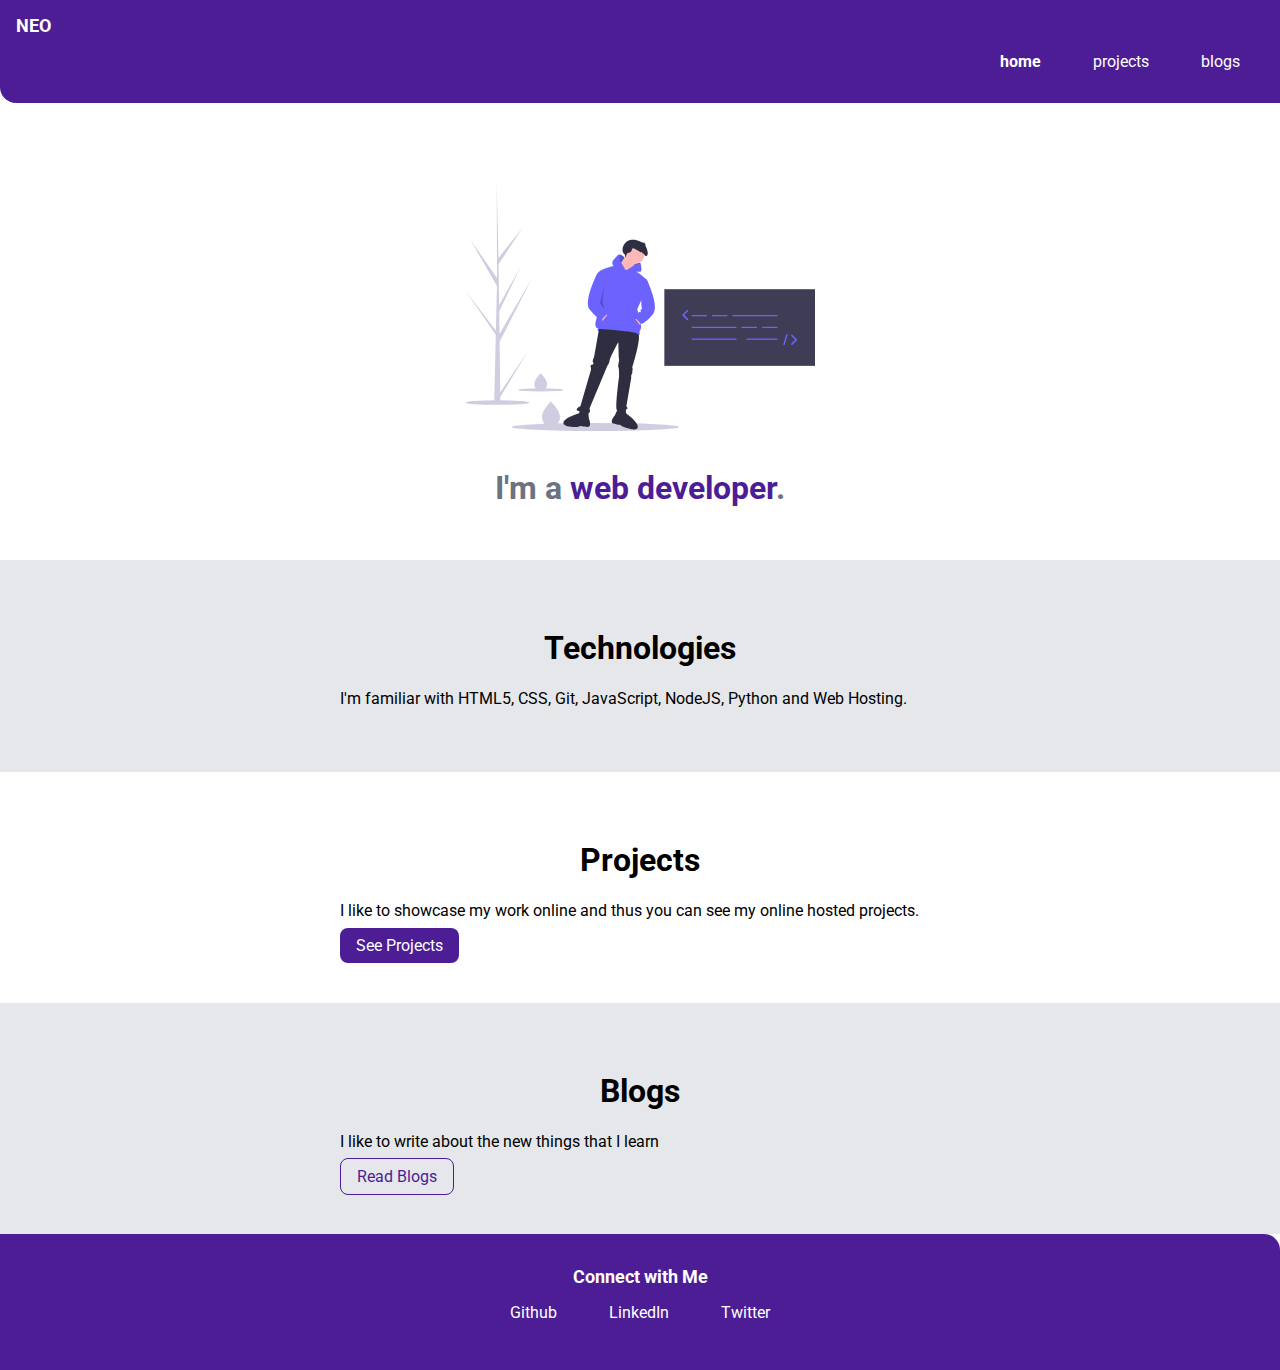
<file: index.html>
<!DOCTYPE html>
<html lang="en">

<head>
    <meta charset="UTF-8">
    <meta name="viewport" content="width=device-width, initial-scale=1.0">
    <title>Sobhan's Portfolio</title>
    <link href="style.css" rel="stylesheet">
</head>

<body>
    <nav class="navigation container">
        <div class="nav-brand">NEO</div>
        <ul class="list-non-bullet nav-pills">
            <li class="list-item-inline">
                <a class="link active" href="/">home</a>

            </li>
            <li class="list-item-inline">
                <a class="link" href="/projects.html">projects</a>

            </li>
            <li class="list-item-inline">
                <a class="link" href="/blogs.html">blogs</a>
            </li>
        </ul>
        </div>
    </nav>

    <header class="hero">
        <img class="hero-ing" src="/hero.svg" />
        <h1 class="hero-heading">I'm a <span class="header-inverted">web developer</span>. </h1>
    </header>

    <section class="section ow">
        <div class="container container-center">
            <h1>Technologies</h1>
            <p>I'm familiar with HTML5, CSS, Git, JavaScript, NodeJS, Python and Web Hosting.</p>
        </div>
    </section>

    <section class="section">
        <div class="container container-center">
            <h1>Projects</h1>
            <p>I like to showcase my work online and thus you can see my online hosted projects.</p>
            <a class=" link link-primary" href="/">See Projects</a>
        </div>
    </section>

    <section class="section ow">
        <div class="container container-center">
            <h1>Blogs</h1>
            <p>I like to write about the new things that I learn</p>
            <a class=" link link-secondary" href="/">Read Blogs</a>
        </div>
    </section>

    <footer class="footer container-fluid">
        <div class="footer-header">Connect with Me</div>
        <ul class="social-links list-non-bullet">
            <li class="list-item-inline">
                <a class="link" href="https://github.com/SobhanDash">
                    Github
                </a>
            </li>
            <li class="list-item-inline">
                <a class="link" href="https://linkedin.com/sobhandash">
                    LinkedIn
                </a>
            </li>
            <li class="list-item-inline">
                <a class="link" href="https://twitter.com/neo_kaizerr">
                    Twitter
                </a>
            </li>
        </ul>
        </div>
    </footer>

</body>

</html>
</file>
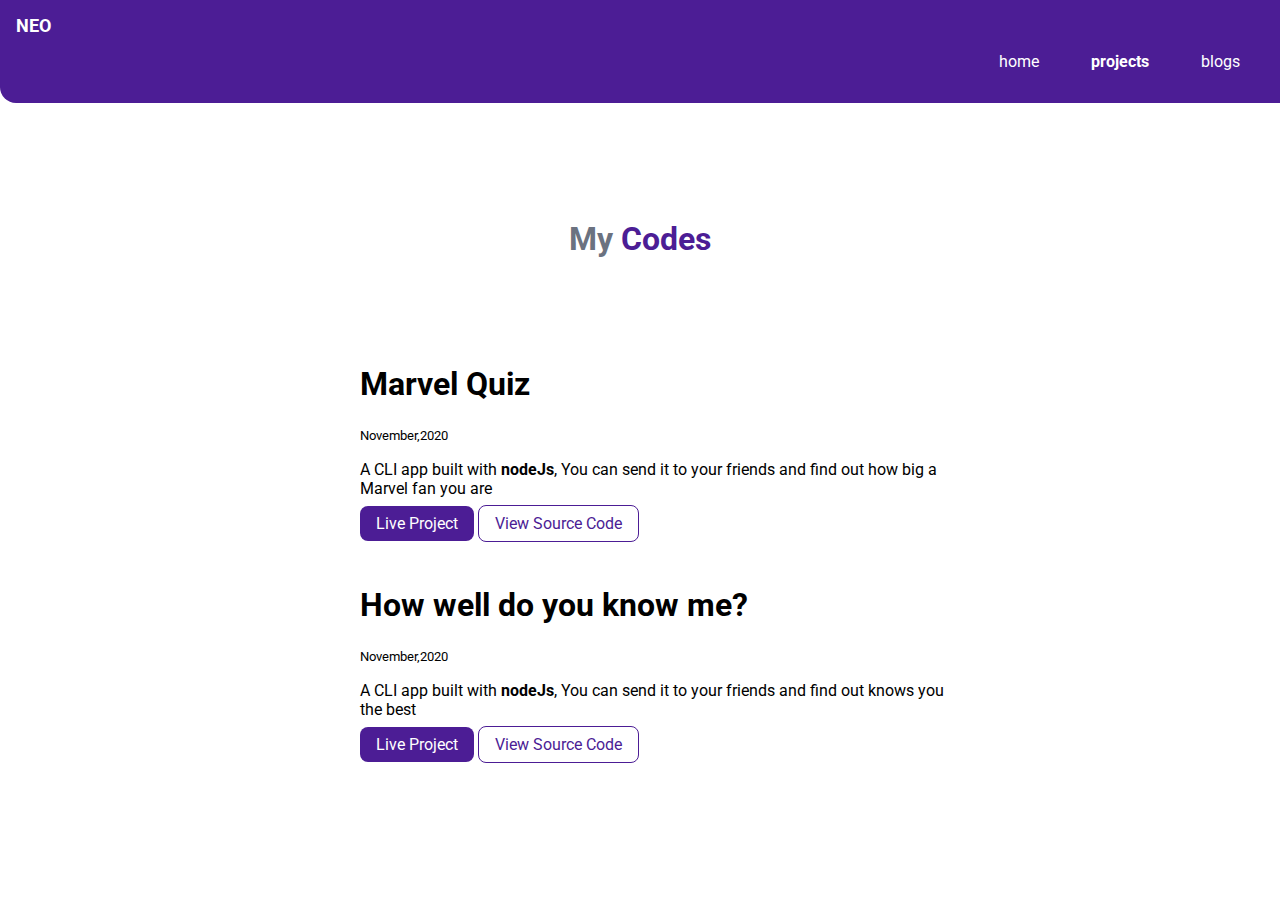
<file: projects.html>
<!DOCTYPE html>
<html lang="en">
<head>
    <meta charset="UTF-8">
    <meta name="viewport" content="width=device-width, initial-scale=1.0">
    <title>Projects</title>
    <link href="style.css" rel="stylesheet">
</head>
<body>
    <nav class="navigation container">
        <div class="nav-brand">NEO</div>
        <ul class="list-non-bullet nav-pills">
            <li class="list-item-inline">
                <a class="link" href="/">home</a>

            </li>
            <li class="list-item-inline">
                <a class="link active" href="/projects.html">projects</a>

            </li>
            <li class="list-item-inline">
                <a class="link" href="/blogs.html">blogs</a>
            </li>
        </ul>
        </div>
    </nav>

    <header class="hero">
        <h1 class="hero-heading">My<span class="header-inverted"> Codes</span></h1>
    </header>

    <ul class="list-non-bullet">
        <li>
            <div class="container container-center margin-md">
                <h1>Marvel Quiz</h1>
                <small>November,2020</small>
                <p>A CLI app built with <strong>nodeJs</strong>, You can send it to your friends and find out how big a Marvel fan you are</p>
                <a class=" link link-primary"  href="https://bit.ly/3nnJWXU">Live Project</a>
                <a class=" link link-secondary" href="https://github.com/sobhandash/Marvel-Quiz">View Source Code</a>
            </div>
        </li>
        
        <li>
            <div class="container container-center margin-md">
                <h1>How well do you know me?</h1>
                <small>November,2020</small>
                <p>A CLI app built with <strong>nodeJs</strong>, You can send it to your friends and find out knows you the best</p>
                <a class=" link link-primary"  href="https://bit.ly/36ZnZYy">Live Project</a>
                <a class=" link link-secondary" href="https://github.com/sobhandash/About-Me-Quiz">View Source Code</a>
            </div>
        </li>

        

    </ol>
</body>
</html>
</file>
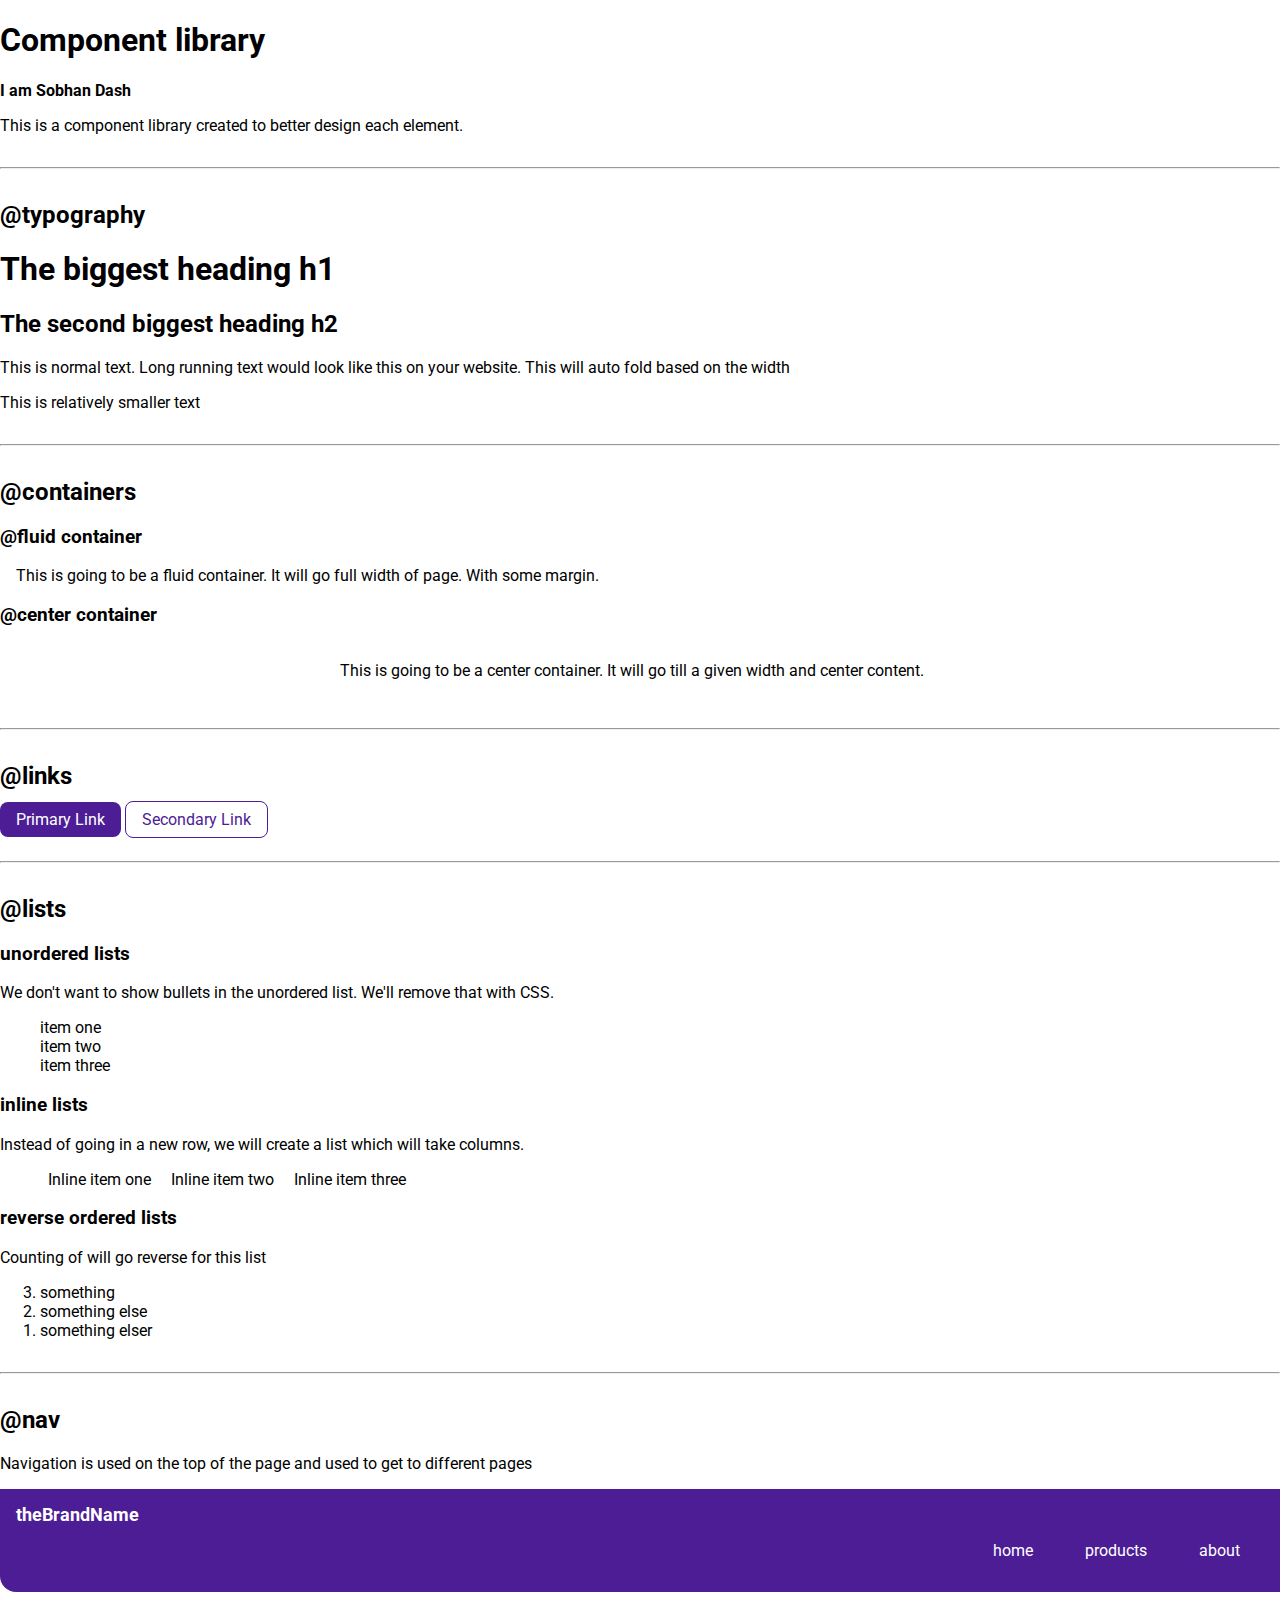
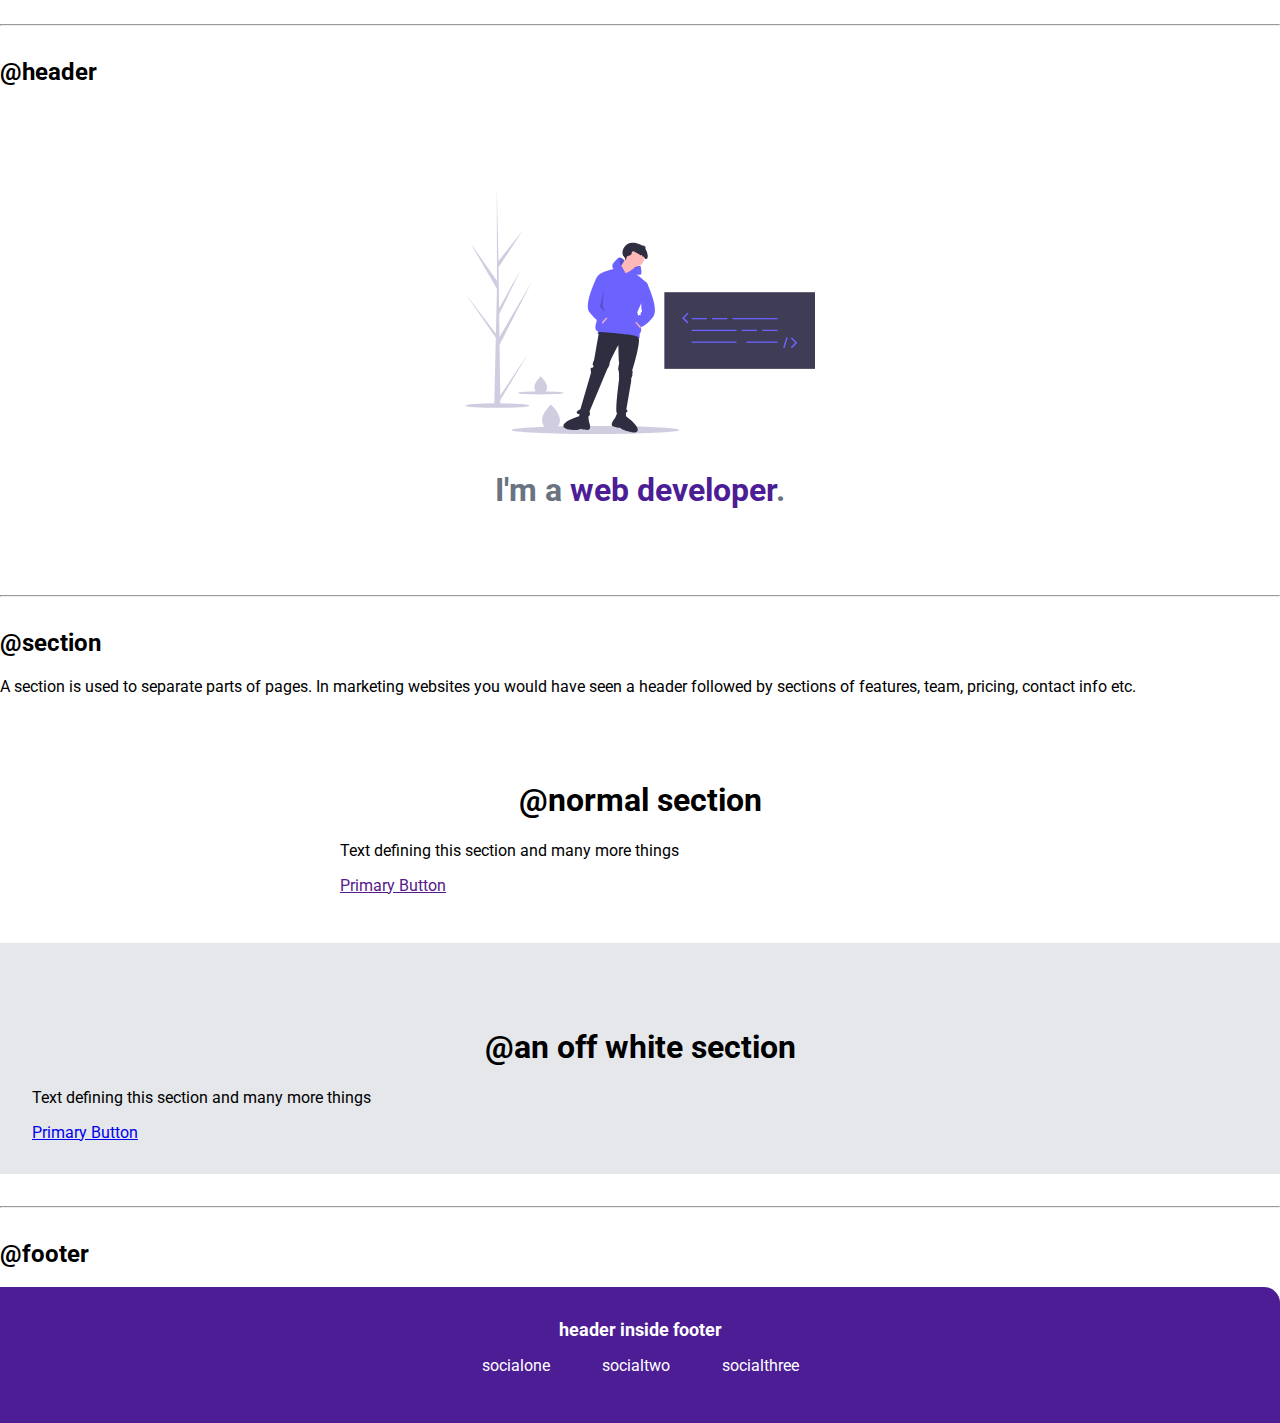
<file: lib/components.html>
<!DOCTYPE html>
<html lang="en">

<head>
    <meta charset="UTF-8">
    <meta name="viewport" content="width=device-width, initial-scale=1.0">
    <title>Sobhan's component library</title>


    <link href="/style.css" rel="stylesheet" />

</head>

<body>
    <h1> Component library </h1>
    <p><strong>I am Sobhan Dash</strong></p>
    <p>This is a component library created to better design each element.</p>



    <hr>



    <h2>@typography</h2>
    <h1>The biggest heading h1</h1>
    <h2>The second biggest heading h2</h2>


    <p class="para">This is normal text. Long running text would look like this on your website.
        This will auto fold based on the width</p>
    <p class="text-sm">This is relatively smaller text</p>

    <hr>
    <h2>@containers </h2>

    <h3>@fluid container</h3>
    <div class="container-fluid">
        This is going to be a fluid container. It will go full width of page. With some margin.
    </div>

    <h3>@center container</h3>
    <div class="container-center">
        This is going to be a center container. It will go till a given width and center content.
    </div>

    <hr>
    <h2>@links</h2>

    <a class=" link link-primary" href="/"> Primary Link</a>
    <a class=" link link-secondary" href="/"> Secondary Link</a>

    <hr>

    <h2>@lists</h2>

    <h3>unordered lists</h3>

    <p>We don't want to show bullets in the unordered list. We'll remove that with CSS.</p>

    <ul class="list-non-bullet">
        <li>item one</li>
        <li>item two</li>
        <li>item three</li>
    </ul>

    <h3>inline lists</h3>

    <p>Instead of going in a new row, we will create a list which will take columns.</p>

    <ul class="list-non-bullet">
        <li class="list-item-inline">Inline item one</li>
        <li class="list-item-inline">Inline item two</li>
        <li class="list-item-inline">Inline item three</li>
    </ul>

    <h3>reverse ordered lists</h3>
    <p>Counting of will go reverse for this list </p>
    <ol reversed>
        <li>something</li>
        <li>something else</li>
        <li>something elser</li>
    </ol>


    <hr>


    <h2>@nav</h2>
    <p>Navigation is used on the top of the page and used to get to different pages</p>
    <nav class="navigation">
        <div class="nav-brand">theBrandName</div>
        <ul class="list-non-bullet nav-pills">
            <li class="list-item-inline">
                <a class="link" href="/" class="active">home</a>

            </li>
            <li class="list-item-inline">
                <a class="link" href="/">products</a>

            </li>
            <li class="list-item-inline">
                <a class="link" href="/">about</a>
            </li>
        </ul>
        </div>

    </nav>
    <hr>


    <h2> @header </h2>

    <header class="hero">
        <img class="hero-ing" src="/hero.svg" />
        <h1 class="hero-heading">I'm a <span class="header-inverted">web developer</span>. </h1>
    </header>

    <hr />

    <h2> @section</h2>

    <p> A section is used to separate parts of pages. In marketing websites you would have seen a header
        followed by sections of features, team, pricing, contact info etc.</p>

    <section class="section">
        <div class="container container-center">
            <h1>@normal section</h1>
            <p>Text defining this section and many more things</p>
            <a href="" class="primary-link"> Primary Button</a>
        </div>
    </section>



    <section class="section ow">
        <div class="container container-center"></div>
        <h1>@an off white section</h1>
        <p>Text defining this section and many more things</p>
        <a href="/" class="primary-link"> Primary Button</a>
        </div>
    </section>

    <hr>


    <h2>@footer</h2>
    <footer class="footer container-fluid">
        <div class="container">
            <div class="footer-header">header inside footer</div>
            <ul class="social-links list-non-bullet">
                <li class="list-item-inline">
                    <a class="link" href="/">
                        socialone
                    </a>
                </li>
                <li class="list-item-inline">
                    <a class="link" href="/">
                        socialtwo
                    </a>
                </li>
                <li class="list-item-inline">
                    <a class="link" href="/">
                        socialthree
                    </a>
                </li>
            </ul>
        </div>
    </footer>
</body>

</html>
</file>
<file: style.css>
@import url('https://fonts.googleapis.com/css2?family=Roboto:wght@400;700&display=swap');

/** root **/
:root {
    --primary: #4C1D95;
    --gray: #E5E7EB;
    --dark-gray: #6B7280;
}

body {
    font-family: 'Roboto', sans-serif;
    margin: 0px;
}

hr {
    margin: 2rem 0rem;
}

/* spaces */

.margin-md {
    margin: 2rem 0rem;
}

/** container **/
.container-fluid {
    padding-left: 1rem;
    padding-right: 1rem;
}

.container-center {
    max-width: 600px;
    margin: auto;
    padding: 1rem 1rem;
}

/** links **/
.link {
    box-sizing: border-box;
    text-decoration: none;
    width: max-content;
    min-width: 140px;
    border-radius: 0.5rem;
    padding: 0.5rem 1rem 0.5rem 1rem;
    /* margin: 1rem  0rem; */
}

.link-primary {
    background-color: var(--primary);
    color: white;
}

.link-secondary {
    color: var(--primary);
    border: 1px solid var(--primary);
}

/** lists **/

.list-non-bullet {
    list-style: none;
}

.list-item-inline {
    display: inline;
    padding: 0rem 0.5rem;
}

/** navigation **/


.navigation {
    background-color: var(--primary);
    color: white;
    padding: 1rem;
    border-bottom-left-radius: 1rem;
}

.navigation .nav-brand {
    font-weight: bold;
    font-size: 1.1rem;
}

.navigation .nav-pills {
    text-align: right;
}

.navigation .link {
    color: white;
}

.navigation .active {
    font-weight: bold;
}

/** header **/

.hero {
    padding: 2rem;
    padding-top: 5rem;
}

.hero .hero-ing {
    max-width: 350px;
    display: block;
    margin: auto;
}

.hero .hero-heading {
    padding-top: 1rem;
    color: var(--dark-gray);
    text-align: center;
}

.hero .hero-heading .header-inverted {
    color: var(--primary)
}

/** section **/

.section {
    padding: 2rem;
}
.section h1 {
    text-align: center;
    
}

.ow {
    background-color: var(--gray);
}

/** footer **/

.footer {
    background-color: var(--primary);
    padding: 2rem 0rem;
    text-align: center;
    color: white;
    border-top-right-radius: 1rem;
}

.footer .link {
    color: white;
}

.footer .footer-header {
    font-weight: bold;
    font-size: large;
}

.footer ul {
    padding-inline-start: 0px;
}
</file>
